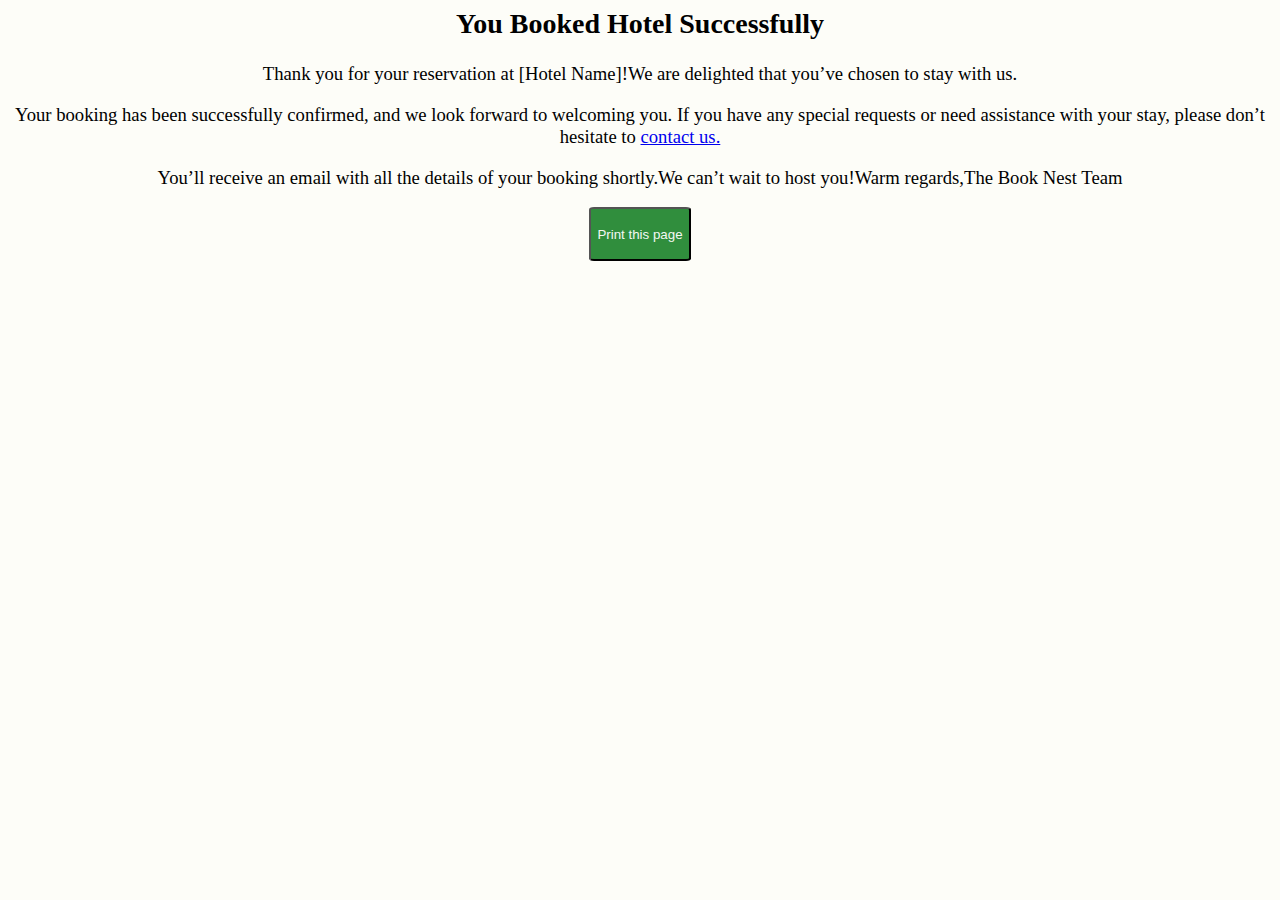
<file: booked.html>
<html>
    <head>
        <title>Hotels</title>
        <style>
            body {
                    font-size: 14pt;
                    color:black;
                    background-color:rgb(253, 253, 248);
                    text-align: center;
             }
    
            h2{
                color: black;
                text-align: center;
            }
            button {
                    color: rgb(243, 248, 243);
                    background-color: rgb(48, 142, 61);
                    margin: 0%;
                    border-radius:5%;
                    
                    justify-content:right; 
                    align-items: center; height: 6vh;   
                }
                
            </style>
    </head>
<body >
     <h2>You Booked Hotel Successfully</h2>
                <p>
                    Thank you for your reservation at [Hotel Name]!We are delighted that you’ve chosen to stay with us.
                </p>
                <p> 
                    Your booking has been successfully confirmed, and we look forward to welcoming you. If you have any special requests or need assistance with your stay, please don’t hesitate to <a href="contactus.html">contact us.</a>
                </p>
                <p>
                    You’ll receive an email with all the details of your booking shortly.We can’t wait to host you!Warm regards,The Book Nest Team
                </p>
                <button onclick="window.print()" >  Print this page</button>
                
    </body>
</html>
</file>
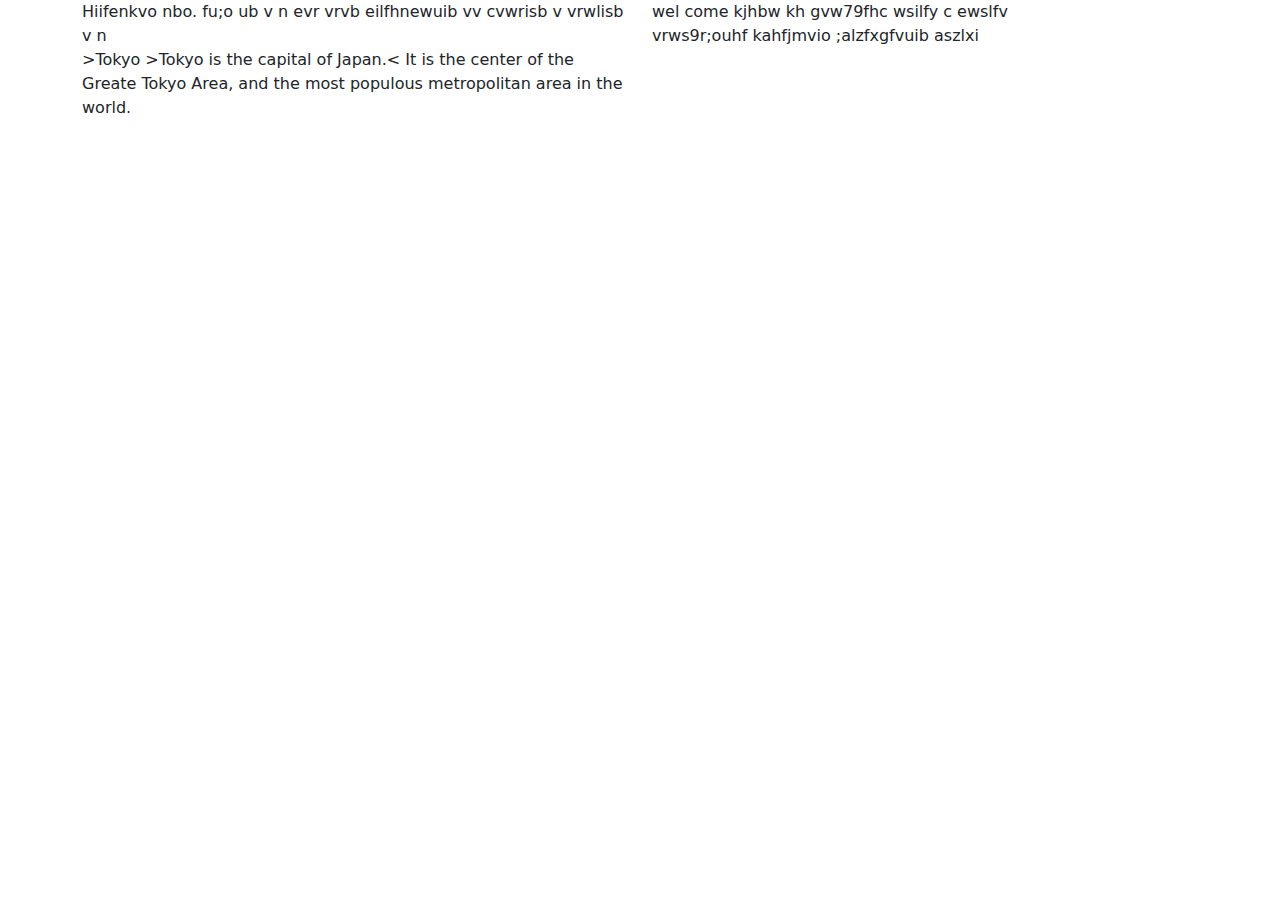
<file: bootstrap.html>
<html>
<head>
<title>Boot Strap
</title>
<link href="https://cdn.jsdelivr.net/npm/bootstrap@5.3.3/dist/css/bootstrap.min.css" rel="stylesheet" integrity="sha384-QWTKZyjpPEjISv5WaRU9OFeRpok6YctnYmDr5pNlyT2bRjXh0JMhjY6hW+ALEwIH" crossorigin="anonymous">
    <script src="https://cdn.jsdelivr.net/npm/bootstrap@5.3.3/dist/js/bootstrap.bundle.min.js" integrity="sha384-YvpcrYf0tY3lHB60NNkmXc5s9fDVZLESaAA55NDzOxhy9GkcIdslK1eN7N6jIeHz" crossorigin="anonymous"></script>
</head>
<body>
    <div class="container">
        <div class="row">
            <div class="col-sm-6">
                Hiifenkvo nbo. fu;o ub v n evr  vrvb  eilfhnewuib  vv cvwrisb v  vrwlisb v n
            </div>
            <div class="col-sm-4">
                wel come kjhbw kh gvw79fhc  wsilfy  c ewslfv  vrws9r;ouhf   kahfjmvio ;alzfxgfvuib aszlxi
            </div>
            <div class="col-sm-6">
                >Tokyo
      >Tokyo is the capital of Japan.<
      It is the center of the Greate Tokyo Area,
      and the most populous metropolitan area in the world.
            </div>
        </div>
    </div>
</body>
</html>
</file>
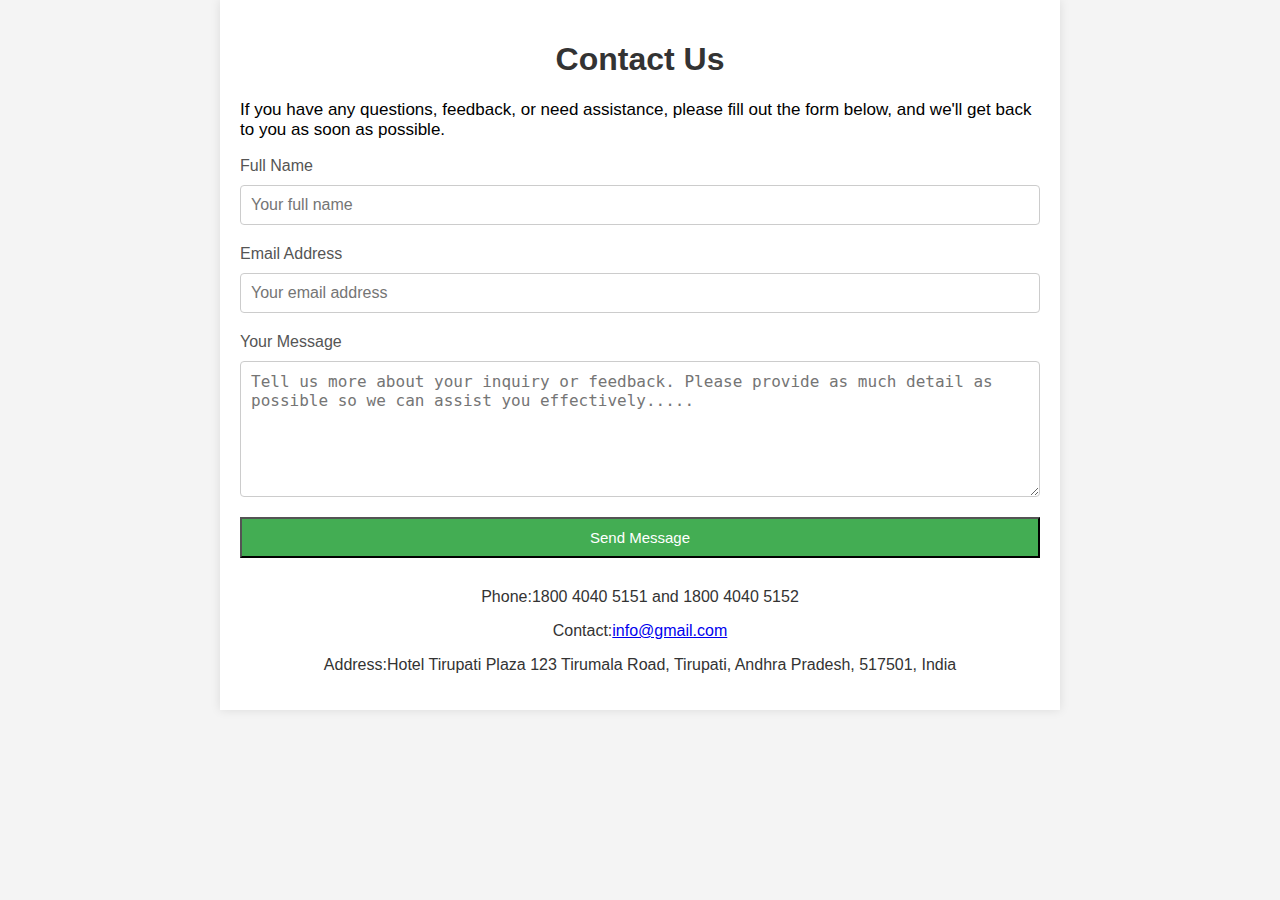
<file: contactform.html>
<!DOCTYPE html>
<html lang="en">
<head>
    <meta charset="UTF-8">
    <meta name="viewport" content="width=device-width, initial-scale=1.0">
    <title>Contact Us - Hotel Booking</title>
    <style>
        /* Basic styling for the page */
        body {
            font-family: Arial, sans-serif;
            background-color: #f4f4f4;
            margin:0;
            padding: 0;
        }
        p{
            font-size: 17px;
        }

        /* Styling the main container */
        .contact-container {
            max-width: 800px;
            margin: 0 auto;
            padding: 20px;
            background-color: #fff;
            box-shadow: 0 0 10px rgba(0, 0, 0, 0.1);
        }

        /* Page header */
        h1 {
            text-align: center;
            color: #333;
        }

        /* Styling the form elements */
        form {
            display: flex;
            flex-direction: column;
        }

        label {
            margin-bottom: 10px;
            color: #555;
        }

        input, textarea {
            padding: 10px;
            margin-bottom: 20px;
            border: 1px solid #ccc;
            border-radius: 4px;
            font-size: 16px;
        }

        button {
            background-color: #43ad53;
            color: #fff;
            padding: 10px;
            font-size: 15px;
        }
        

        /* Contact info styling */
        .contact-info {
            margin-top: 30px;
            text-align: center;
        }

        .contact-info p {
            font-size: 16px;
            color: #333;
        }
        
    </style>
</head>
<body>

    <div class="contact-container">
        <h1>Contact Us</h1>
        <p>If you have any questions, feedback, or need assistance, please fill out the form below, and we'll get back to you as soon as possible.</p>
        <form action="/submit-contact-form" method="POST">
            <label for="name">Full Name</label>
            <input type="text" id="name" name="name" placeholder="Your full name" required>

            <label for="email">Email Address</label>
            <input type="email" id="email" name="email" placeholder="Your email address" required>

            <label for="message">Your Message</label>
            <textarea id="message" name="message" rows="6" placeholder="Tell us more about your inquiry or feedback. Please provide as much detail as possible so we can assist you effectively....." required></textarea>

            <button onclick="window.location.href='sendmessage.html';">Send Message</button>
        </form>

        <div class="contact-info">
            <p>Phone:1800 4040 5151 and 1800 4040 5152</p>
            <p>Contact:<a href="mailto:rajeshch.2408@gmail.com">info@gmail.com</a></p>
            <p>Address:Hotel Tirupati Plaza
                123 Tirumala Road,
                Tirupati, Andhra Pradesh, 517501,
                India</p>
        </div>
    </div>

</body>
</html>
</file>
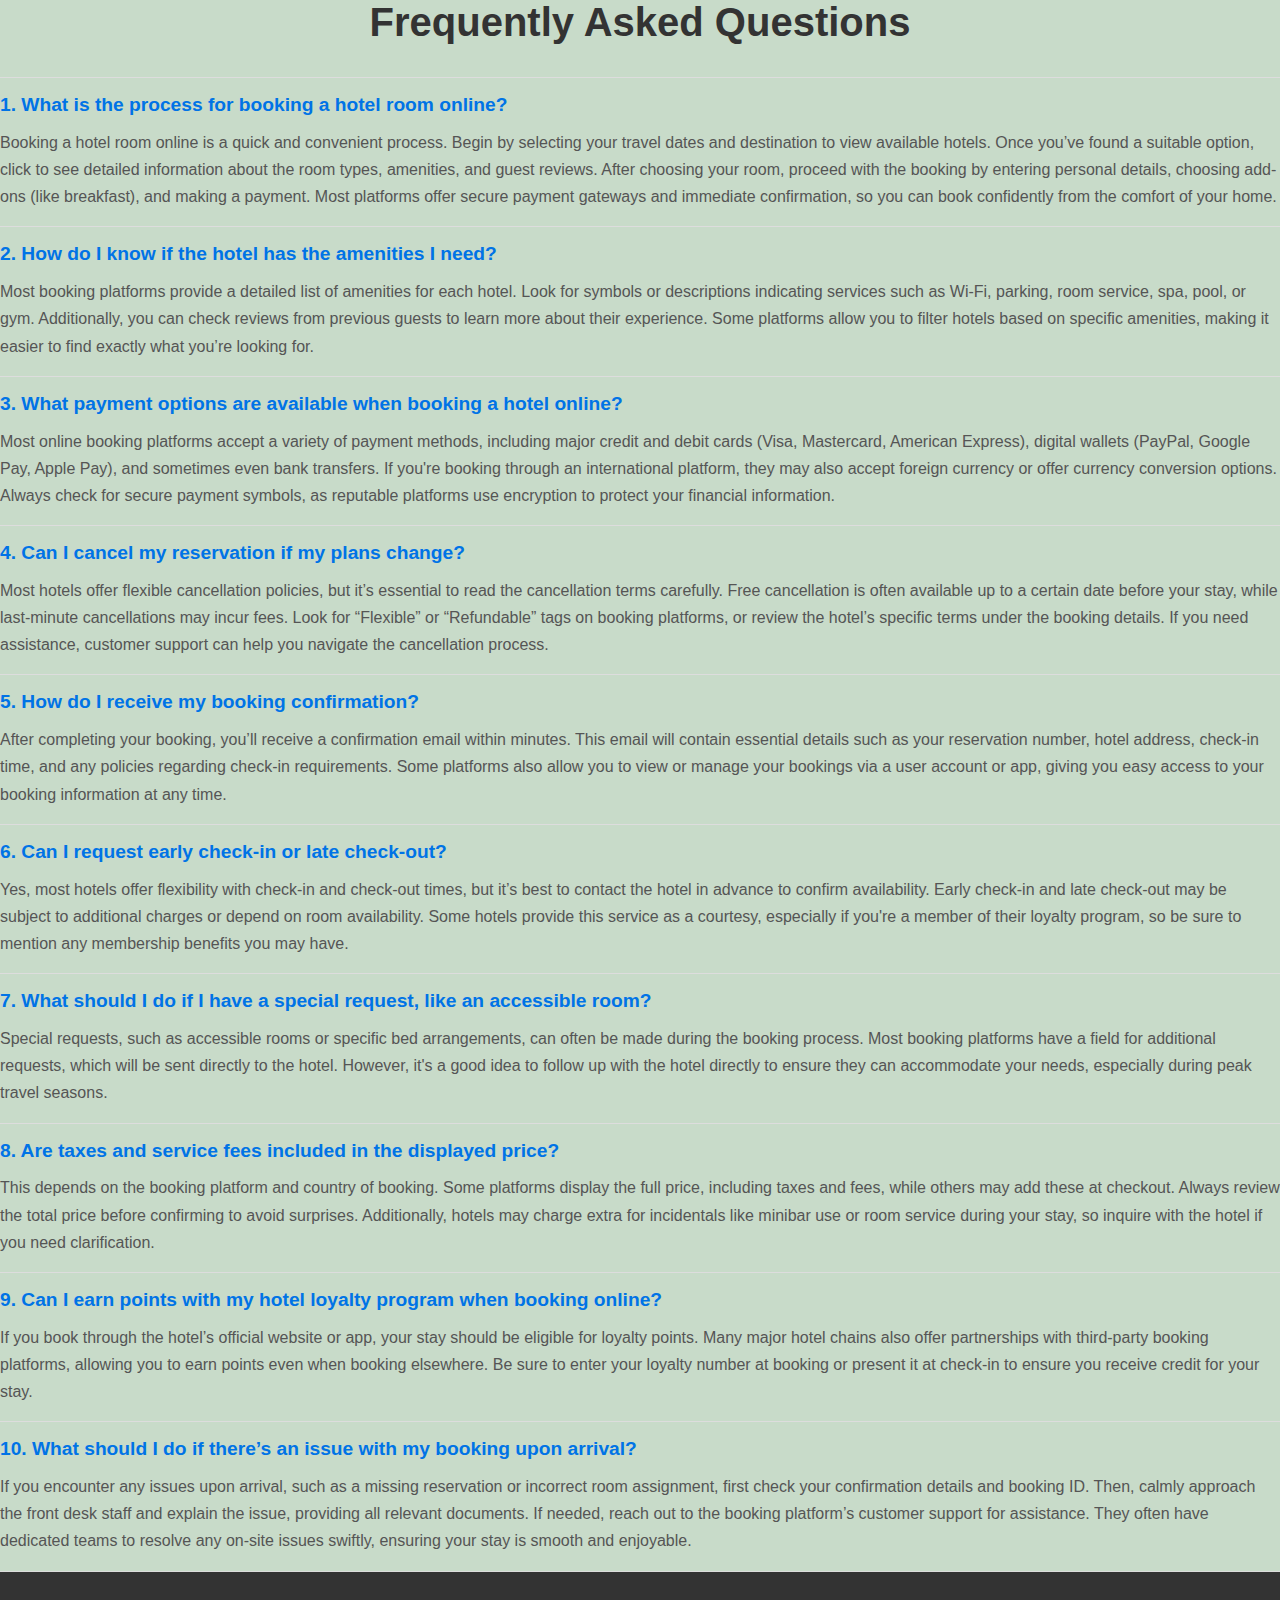
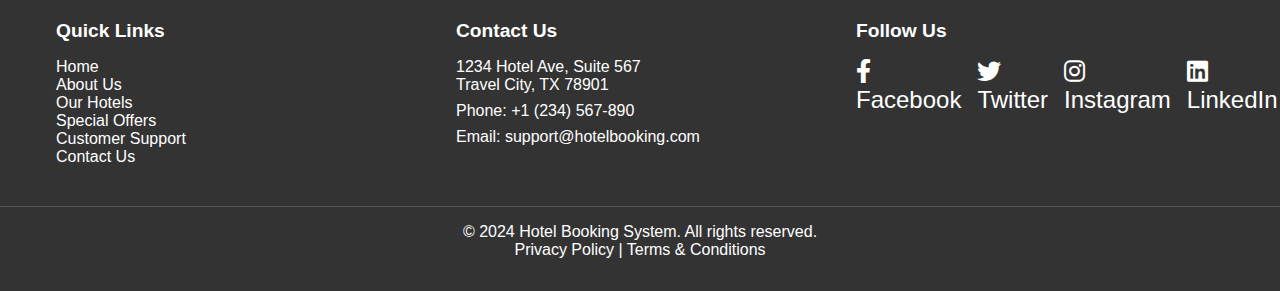
<file: FAQs.html>
<!DOCTYPE html>
<html lang="en">
<head>
  <meta charset="UTF-8">
  <meta name="viewport" content="width=device-width, initial-scale=1.0">
  <title>Hotel Booking FAQ</title>
  <style>
    /* Basic Reset */
    * {
      margin: 0;
      padding: 0;
      box-sizing: border-box;
    }

    body {
      font-family: Arial, sans-serif;
      background-color: #c8dbc9;
      color: #333;
    }

    /* Main Container */
    .container {
      max-width: 100%;
      max-height: 100%;
      margin: 3rem auto;
      padding: 2rem;
      background-color: #ccbdd8;
      border-radius: 10px;
      box-shadow: 0 0 15px rgba(0, 0, 0, 0.1);
      display:contents;
    }

    h1 {
      text-align: center;
      font-size: 2.5rem;
      color: #333;
      margin-bottom: 2rem;
    }

    /* FAQ Section */
    .faq-section {
      border-top: 1px solid #ddd;
    }

    .faq {
      border-bottom: 1px solid #ddd;
      padding: 1rem 0;
    }

    .faq h3 {
      font-size: 1.2rem;
      color: #0073e6;
      margin: 0;
    }

    .faq-answer {
      padding-top: 0.8rem;
      font-size: 1rem;
      color: #555;
      line-height: 1.7;
    }
  </style>
</head>
<body>

  <!-- Main Container -->
  <div class="container">
    <h1>Frequently Asked Questions</h1>

    <!-- FAQ Section -->
    <div class="faq-section">
      <!-- FAQ 1 -->
      <div class="faq">
        <h3>1. What is the process for booking a hotel room online?</h3>
        <div class="faq-answer">
          <p>Booking a hotel room online is a quick and convenient process. Begin by selecting your travel dates and destination to view available hotels. Once you’ve found a suitable option, click to see detailed information about the room types, amenities, and guest reviews. After choosing your room, proceed with the booking by entering personal details, choosing add-ons (like breakfast), and making a payment. Most platforms offer secure payment gateways and immediate confirmation, so you can book confidently from the comfort of your home.</p>
        </div>
      </div>
      
      <!-- FAQ 2 -->
      <div class="faq">
        <h3>2. How do I know if the hotel has the amenities I need?</h3>
        <div class="faq-answer">
          <p>Most booking platforms provide a detailed list of amenities for each hotel. Look for symbols or descriptions indicating services such as Wi-Fi, parking, room service, spa, pool, or gym. Additionally, you can check reviews from previous guests to learn more about their experience. Some platforms allow you to filter hotels based on specific amenities, making it easier to find exactly what you’re looking for.</p>
        </div>
      </div>

      <!-- FAQ 3 -->
      <div class="faq">
        <h3>3. What payment options are available when booking a hotel online?</h3>
        <div class="faq-answer">
          <p>Most online booking platforms accept a variety of payment methods, including major credit and debit cards (Visa, Mastercard, American Express), digital wallets (PayPal, Google Pay, Apple Pay), and sometimes even bank transfers. If you're booking through an international platform, they may also accept foreign currency or offer currency conversion options. Always check for secure payment symbols, as reputable platforms use encryption to protect your financial information.</p>
        </div>
      </div>

      <!-- FAQ 4 -->
      <div class="faq">
        <h3>4. Can I cancel my reservation if my plans change?</h3>
        <div class="faq-answer">
          <p>Most hotels offer flexible cancellation policies, but it’s essential to read the cancellation terms carefully. Free cancellation is often available up to a certain date before your stay, while last-minute cancellations may incur fees. Look for “Flexible” or “Refundable” tags on booking platforms, or review the hotel’s specific terms under the booking details. If you need assistance, customer support can help you navigate the cancellation process.</p>
        </div>
      </div>

      <!-- FAQ 5 -->
      <div class="faq">
        <h3>5. How do I receive my booking confirmation?</h3>
        <div class="faq-answer">
          <p>After completing your booking, you’ll receive a confirmation email within minutes. This email will contain essential details such as your reservation number, hotel address, check-in time, and any policies regarding check-in requirements. Some platforms also allow you to view or manage your bookings via a user account or app, giving you easy access to your booking information at any time.</p>
        </div>
      </div>

      <!-- FAQ 6 -->
      <div class="faq">
        <h3>6. Can I request early check-in or late check-out?</h3>
        <div class="faq-answer">
          <p>Yes, most hotels offer flexibility with check-in and check-out times, but it’s best to contact the hotel in advance to confirm availability. Early check-in and late check-out may be subject to additional charges or depend on room availability. Some hotels provide this service as a courtesy, especially if you're a member of their loyalty program, so be sure to mention any membership benefits you may have.</p>
        </div>
      </div>

      <!-- FAQ 7 -->
      <div class="faq">
        <h3>7. What should I do if I have a special request, like an accessible room?</h3>
        <div class="faq-answer">
          <p>Special requests, such as accessible rooms or specific bed arrangements, can often be made during the booking process. Most booking platforms have a field for additional requests, which will be sent directly to the hotel. However, it's a good idea to follow up with the hotel directly to ensure they can accommodate your needs, especially during peak travel seasons.</p>
        </div>
      </div>

      <!-- FAQ 8 -->
      <div class="faq">
        <h3>8. Are taxes and service fees included in the displayed price?</h3>
        <div class="faq-answer">
          <p>This depends on the booking platform and country of booking. Some platforms display the full price, including taxes and fees, while others may add these at checkout. Always review the total price before confirming to avoid surprises. Additionally, hotels may charge extra for incidentals like minibar use or room service during your stay, so inquire with the hotel if you need clarification.</p>
        </div>
      </div>

      <!-- FAQ 9 -->
      <div class="faq">
        <h3>9. Can I earn points with my hotel loyalty program when booking online?</h3>
        <div class="faq-answer">
          <p>If you book through the hotel’s official website or app, your stay should be eligible for loyalty points. Many major hotel chains also offer partnerships with third-party booking platforms, allowing you to earn points even when booking elsewhere. Be sure to enter your loyalty number at booking or present it at check-in to ensure you receive credit for your stay.</p>
        </div>
      </div>

      <!-- FAQ 10 -->
      <div class="faq">
        <h3>10. What should I do if there’s an issue with my booking upon arrival?</h3>
        <div class="faq-answer">
          <p>If you encounter any issues upon arrival, such as a missing reservation or incorrect room assignment, first check your confirmation details and booking ID. Then, calmly approach the front desk staff and explain the issue, providing all relevant documents. If needed, reach out to the booking platform’s customer support for assistance. They often have dedicated teams to resolve any on-site issues swiftly, ensuring your stay is smooth and enjoyable.</p>
        </div>
      </div>

    </div>
  </div>


  <!-- Footer Section -->
<footer style="background-color: #333; color: #fff; padding: 2rem 0;">
    <div style="max-width: 1200px; margin: 0 auto; display: flex; flex-wrap: wrap; justify-content: space-between;">
  
      <!-- Quick Links -->
      <div style="flex: 1; min-width: 250px; padding: 1rem;">
        <h3 style="font-size: 1.2rem; margin-bottom: 1rem;">Quick Links</h3>
        <ul style="list-style: none; padding: 0;">
          <li><a href="web.html" style="color: #fff; text-decoration: none;">Home</a></li>
          <li><a href="aboutus.html" style="color: #fff; text-decoration: none;">About Us</a></li>
          <li><a href="hotels.html" style="color: #fff; text-decoration: none;">Our Hotels</a></li>
          <li><a href="#" style="color: #fff; text-decoration: none;">Special Offers</a></li>
          <li><a href="contactus.html" style="color: #fff; text-decoration: none;">Customer Support</a></li>
          <li><a href="contactform.html" style="color: #fff; text-decoration: none;">Contact Us</a></li>
          
        </ul>
      </div>
  
      <!-- Contact Information -->
      <div style="flex: 1; min-width: 250px; padding: 1rem;">
        <h3 style="font-size: 1.2rem; margin-bottom: 1rem;">Contact Us</h3>
        <p style="margin: 0.5rem 0;">1234 Hotel Ave, Suite 567<br>Travel City, TX 78901</p>
        <p style="margin: 0.5rem 0;">Phone: <a href="tel:+1234567890" style="color: #fff; text-decoration: none;">+1 (234) 567-890</a></p>
        <p style="margin: 0.5rem 0;">Email: <a href="mailto:support@hotelbooking.com" style="color: #fff; text-decoration: none;">support@hotelbooking.com</a></p>
      </div>
  
      <!-- Social Media Links -->
      <div style="flex: 1; min-width: 250px; padding: 1rem;">
        <h3 style="font-size: 1.2rem; margin-bottom: 1rem;">Follow Us</h3>
        <div style="display: flex; gap: 1rem;">
          <a href="#" style="color: #fff; font-size: 1.5rem; text-decoration: none;">
            <i class="fab fa-facebook-f"></i> Facebook
          </a>
          <a href="#" style="color: #fff; font-size: 1.5rem; text-decoration: none;">
            <i class="fab fa-twitter"></i> Twitter
          </a>
          <a href="#" style="color: #fff; font-size: 1.5rem; text-decoration: none;">
            <i class="fab fa-instagram"></i> Instagram
          </a>
          <a href="#" style="color: #fff; font-size: 1.5rem; text-decoration: none;">
            <i class="fab fa-linkedin"></i> LinkedIn
          </a>
        </div>
      </div>
    </div>
  
    <!-- Footer Bottom -->
    <div style="text-align: center; margin-top: 1.5rem; border-top: 1px solid #555; padding-top: 1rem;">
      <p>&copy; 2024 Hotel Booking System. All rights reserved.</p>
      <p><a href="#" style="color: #fff; text-decoration: none;">Privacy Policy</a> | <a href="#" style="color: #fff; text-decoration: none;">Terms & Conditions</a></p>
    </div>
  </footer>
  
  <!-- Font Awesome Icons (add this in your <head> if not already included) -->
  <link rel="stylesheet" href="https://cdnjs.cloudflare.com/ajax/libs/font-awesome/6.0.0-beta3/css/all.min.css">
  

</body>
</html>
</file>
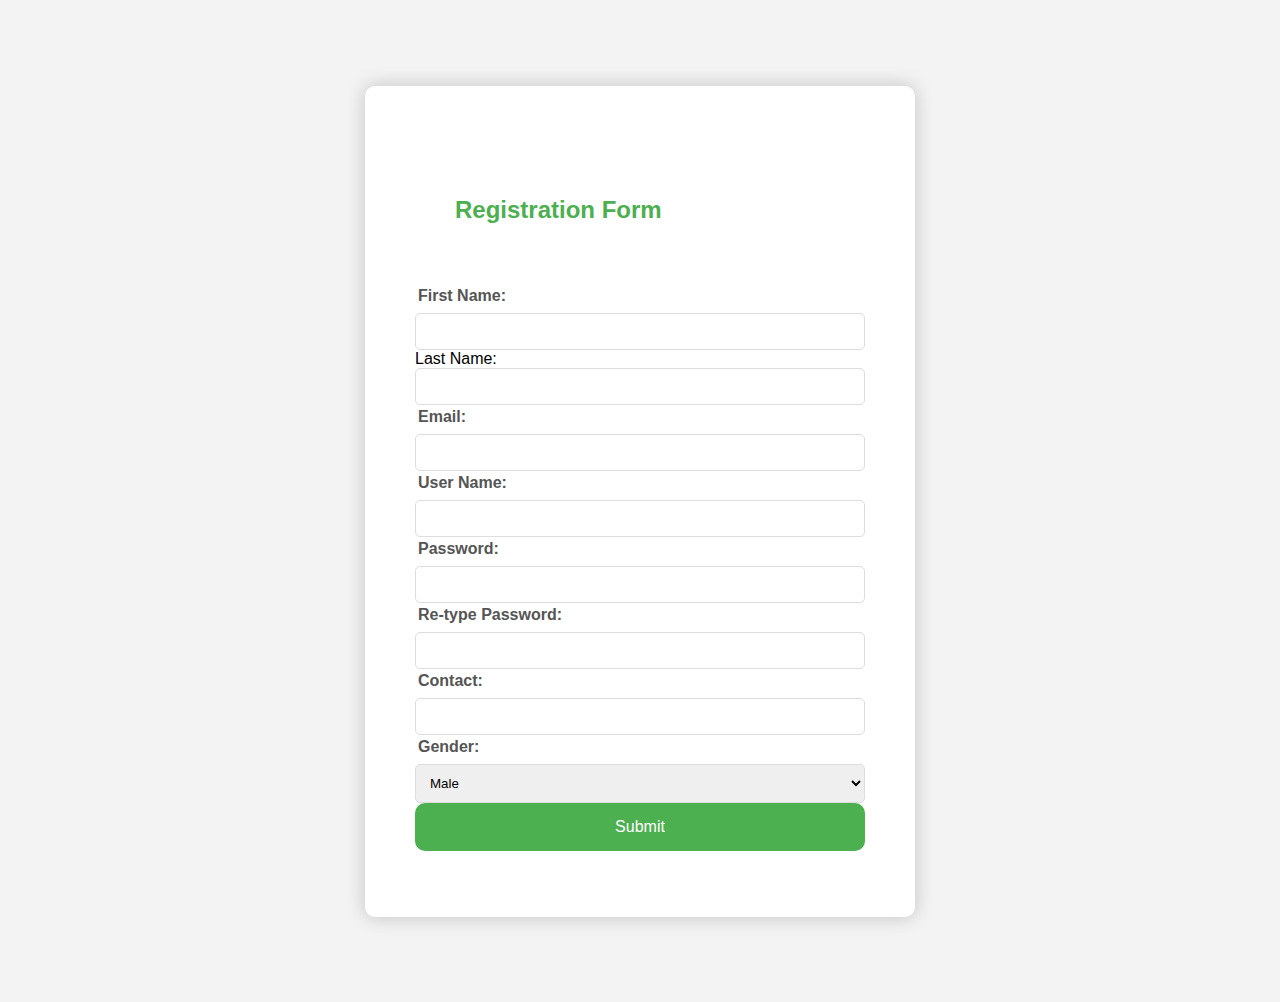
<file: registration.html>
<html>
<head>
    <title>Registration Form</title>
    <style>
        body {
            font-family: Arial, sans-serif;
            background-color: #f3f3f3;
            margin: 0;
            padding: 4%;
            display: flex;
            justify-content: center;
            align-items: center;
            height: 100vh;
        }

        .main {
            background-color: #fff;
            border-radius: 10px;
            box-shadow: 0 0 20px rgba(0, 0, 0, 0.2);
            padding: 50px;
            width: 450px;
        }

        .main h2 {
            color: #4caf50;
            margin-bottom: 20px;
            padding: 40px;
        }

        label {
            display: block;
            margin-bottom: 5px;
            color: #555;
            font-weight: bold;
            padding:3px;
        }

        input[type="text"],
        input[type="email"],
        input[type="password"],
        select {
            width: 100%;
            height:100%
            margin-bottom: 15px;
            padding: 10px;
            box-sizing: border-box;
            border: 1px solid #ddd;
            border-radius: 5px;
        }

        button[type="submit"] {
            padding: 15px;
            border-radius: 10px;
            border: none;
            background-color: #4caf50;
            color: white;
            cursor: pointer;
            width: 100%;
            font-size: 16px;
        }
    </style>
</head>

<body>
    <div class="main">
        <h2>Registration Form</h2>
        <form action="">
            <label for="first">First Name:</label>
            <input type="text" id="first" name="first" required /

            <label for="last">Last Name:</label>
            <input type="text" id="last" name="last" required />

            <label for="email">Email:</label>
            <input type="email" id="email" name="email" required />
            
            <label for="first">User Name:</label>
            <input type="text" id="first" name="first" required />

            <label for="password">Password:</label>
            <input type="password" id="password" name="password">

            <label for="repassword">Re-type Password:</label>
            <input type="password" id="repassword" name="repassword" required />

            <label for="mobile">Contact:</label>
            <input type="text" id="mobile" name="mobile" maxlength="10" required />

            <label for="gender">Gender:</label>
            <select id="gender" name="gender" required>
                <option value="male">
                    Male
                </option>
                <option value="female">
                    Female
                </option>
                <option value="other">
                    Other
                </option>
            </select>

            <button type="submit">
                Submit
            </button>
        </form>
    </div>

</body>
</html>
</file>
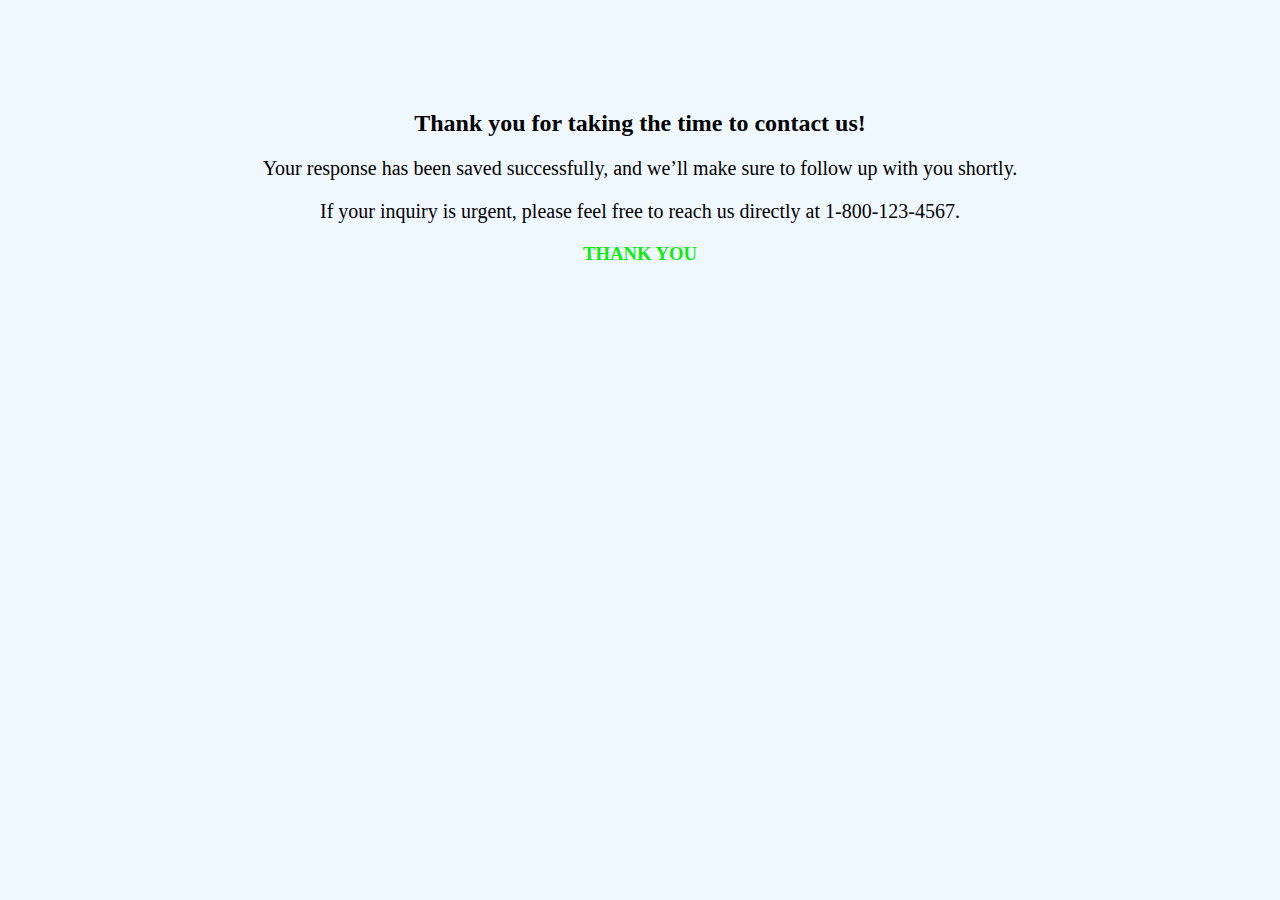
<file: sendmessage.html>
<html>
    <head>
        <title>
            Send Message
        </title>
        <style>
            body{
                padding: 8%;
                background-color: aliceblue;
                justify-content: center;
                text-align: center;
            }
            p{
                font-size: 20px;
            }
            h3{
                color:rgb(12, 237, 12);
            }
        </style>
    </head>
    <body>
        <h2>
            Thank you for taking the time to contact us!
        </h2>
        <p>
            Your response has been saved successfully, and we’ll make sure to follow up with you shortly.
        </p>
        <p>
            If your inquiry is urgent, please feel free to reach us directly at 1-800-123-4567.
        </p>
        <h3>THANK YOU</h3>
    </body>
</html>
</file>
